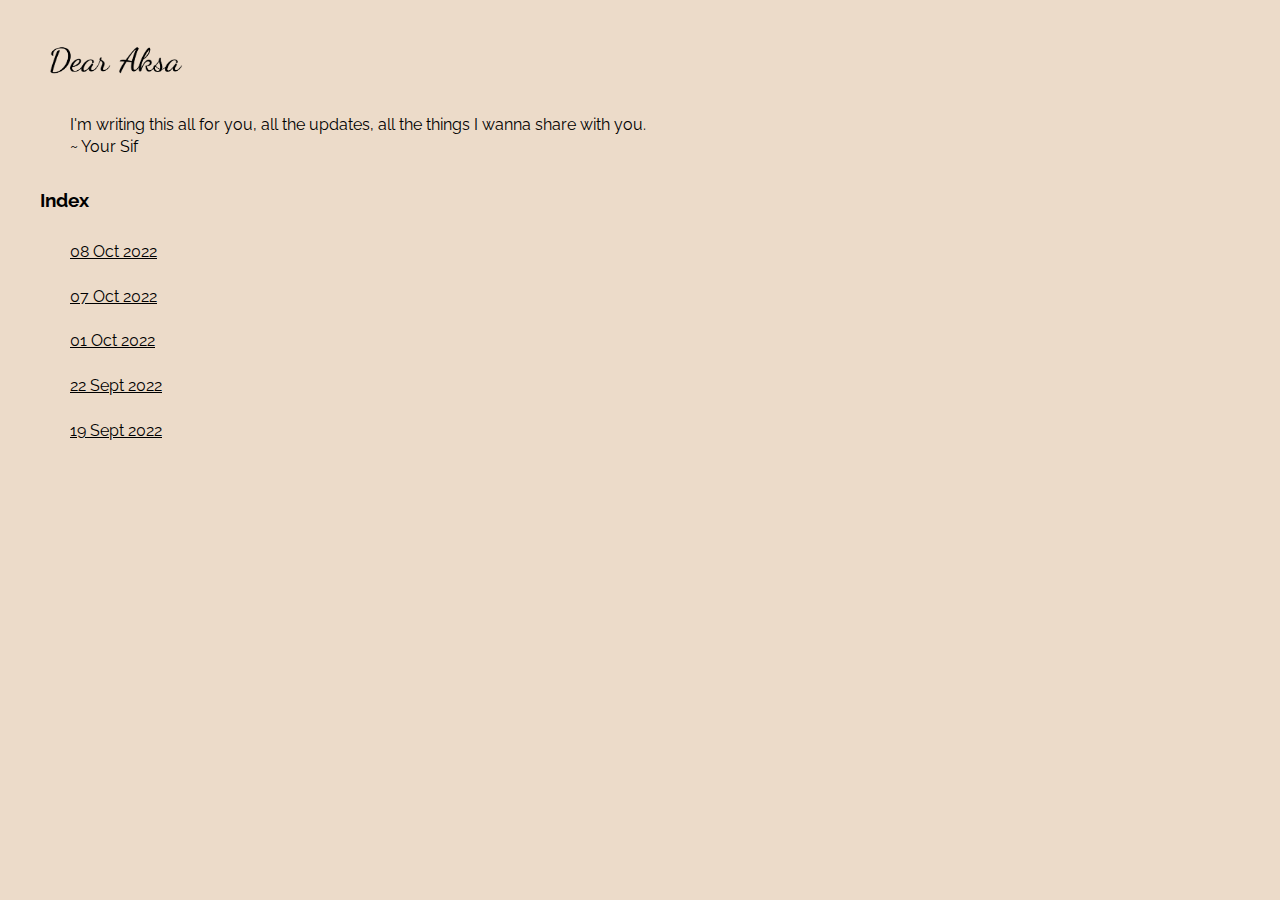
<file: index.html>
<!DOCTYPE html>
<html lang="en">
<head>
    <meta charset="UTF-8">
    <meta http-equiv="X-UA-Compatible" content="IE=edge">
    <meta name="viewport" content="width=device-width, initial-scale=1.0">
    <title>Dear Aksa</title>
    <link rel="icon" href="images/icon.png">
    <link rel="stylesheet" href="https://fonts.googleapis.com/css?family=Raleway">
    <link rel="stylesheet" href="css/style.css">
</head>
<body>
     <a href="https://dear-aksa.ml/">
        <img id="home" alt="home" src="images/profile.png" width="150" height="40">
    </a>
    <p>I'm writing this all for you, all the updates, all the things I wanna share with you.
        <br>
        ~ Your Sif
    </p>
    <h3>Index</h3>
    <p>
        <a href="081022.html">08 Oct 2022</a><br><br>
        <a href="071022.html">07 Oct 2022</a><br><br>
        <a href="011022.html">01 Oct 2022</a><br><br>
        <a href="220922.html">22 Sept 2022</a><br><br>
        <a href="190922.html">19 Sept 2022</a><br><br>
    </p>
</body>
</html>
</file>
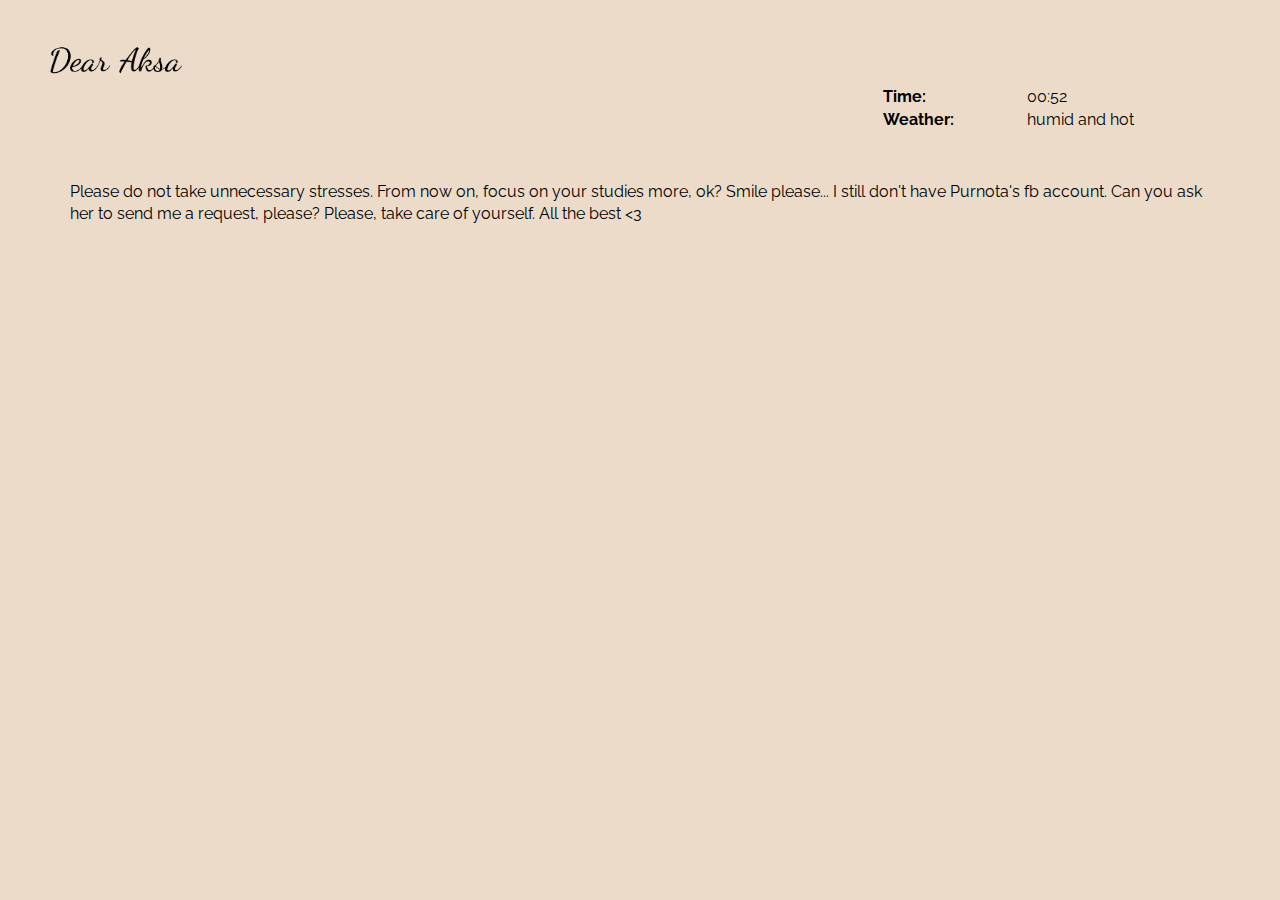
<file: 011022.html>
<!DOCTYPE html>
<html lang="en">
<head>
    <meta charset="UTF-8">
    <meta http-equiv="X-UA-Compatible" content="IE=edge">
    <meta name="viewport" content="width=device-width, initial-scale=1.0">
    <title>My Dear Aksa</title>
    <link rel="stylesheet" href="https://fonts.googleapis.com/css?family=Raleway">
    <link rel="stylesheet" href="css/style.css">
</head>
<body>
    <a href="https://dear-aksa.ml/">
        <img id="home" alt="home" src="images/profile.png" width="150" height="40">
    </a>
    <table class="moment">
        <tr>
            <th>Time:</th>
            <td>00:52</td>
        </tr>
        <tr>
            <th>Weather:</th>
            <td>humid and hot</td>
        </tr>
    </table>
    <br>
    <p> 
        Please do not take unnecessary stresses. From now on, focus on your studies more, ok? Smile please... I still don't have Purnota's fb account. Can you ask her to send me a request, please? Please, take care of yourself. All the best <3
    </p>
</body>
</html>
</file>
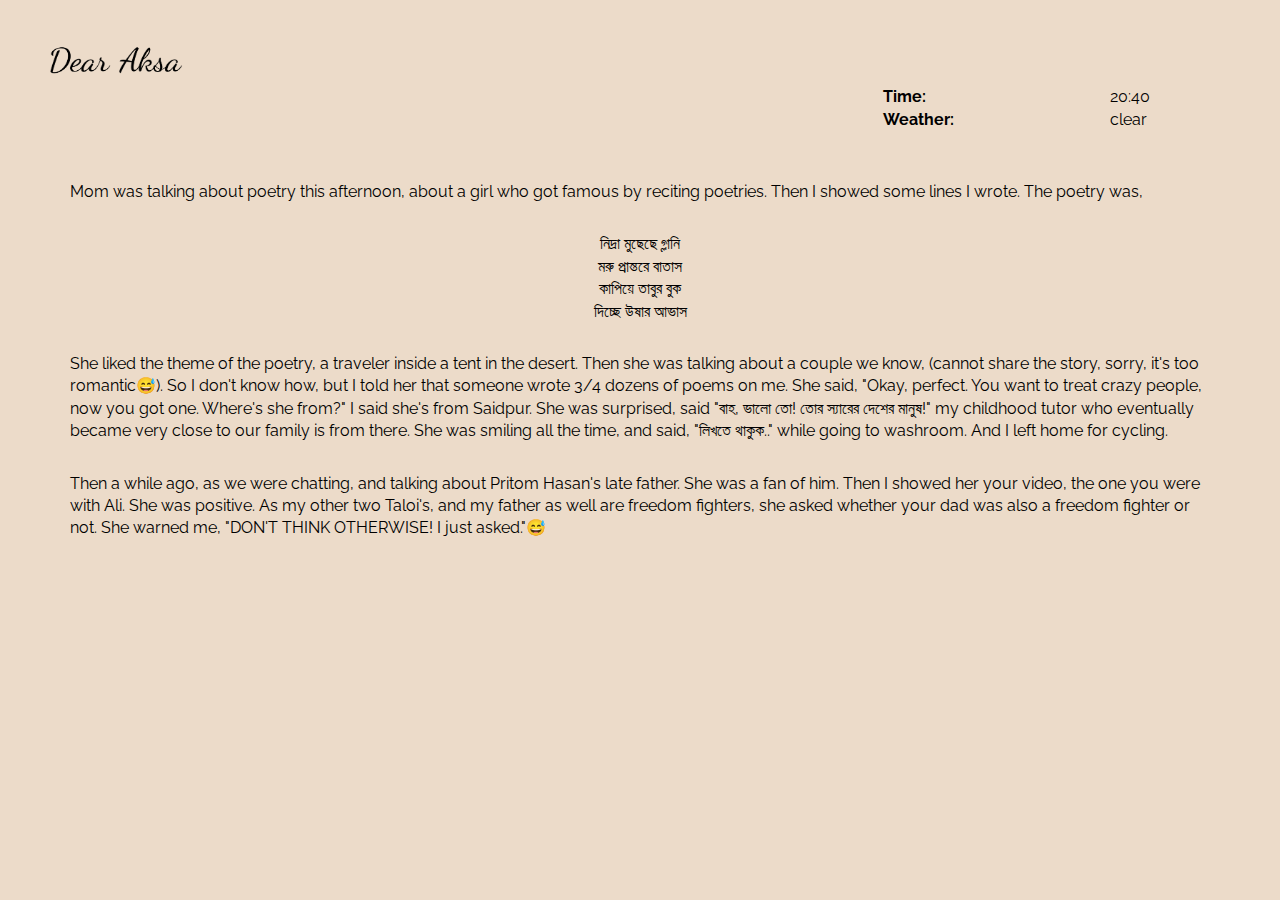
<file: 071022.html>
<!DOCTYPE html>
<html lang="en">
<head>
    <meta charset="UTF-8">
    <meta http-equiv="X-UA-Compatible" content="IE=edge">
    <meta name="viewport" content="width=device-width, initial-scale=1.0">
    <title>My Dear Aksa</title>
    <link rel="stylesheet" href="https://fonts.googleapis.com/css?family=Raleway">
    <link rel="stylesheet" href="css/style.css">
</head>
<body>
    <a href="https://dear-aksa.ml/">
        <img id="home" alt="home" src="images/profile.png" width="150" height="40">
    </a>
    <table class="moment">
        <tr>
            <th>Time:</th>
            <td>20:40</td>
        </tr>
        <tr>
            <th>Weather:</th>
            <td>clear</td>
        </tr>
    </table>
    <br>
    <p> 
        Mom was talking about poetry this afternoon, about a girl who got famous by reciting poetries. Then I showed some lines I wrote. The poetry was, 
    </p>
    <p class="center">
        নিদ্রা মুছেছে গ্লানি <br>
        মরু প্রান্তরে বাতাস <br>
        কাপিয়ে তাবুর বুক <br>
        দিচ্ছে উষার আভাস 
    </p>
    <p>    
        She liked the theme of the poetry, a traveler inside a tent in the desert. 
        Then she was talking about a couple we know, (cannot share the story, sorry, it's too romantic😅). 
        So I don't know how, but I told her that someone wrote 3/4 dozens of poems on me. 
        She said, "Okay, perfect. You want to treat crazy people, now you got one. Where's she from?" 
        I said she's from Saidpur. She was surprised, said "বাহ, ভালো তো! তোর স্যারের দেশের মানুষ!" 
        my childhood tutor who eventually became very close to our family is from there. 
        She was smiling all the time, and said, "লিখতে থাকুক.." while going to washroom. And I left home for cycling.
    </p>
    <p>
        Then a while ago, as we were chatting, and talking about Pritom Hasan's late father. 
        She was a fan of him. Then I showed her your video, the one you were with Ali. She was positive. 
        As my other two Taloi's, and my father as well are freedom fighters, she asked whether your dad was also a freedom fighter or not. 
        She warned me, "DON'T THINK OTHERWISE! I just asked."😅
    </p>
</body>
</html>
</file>
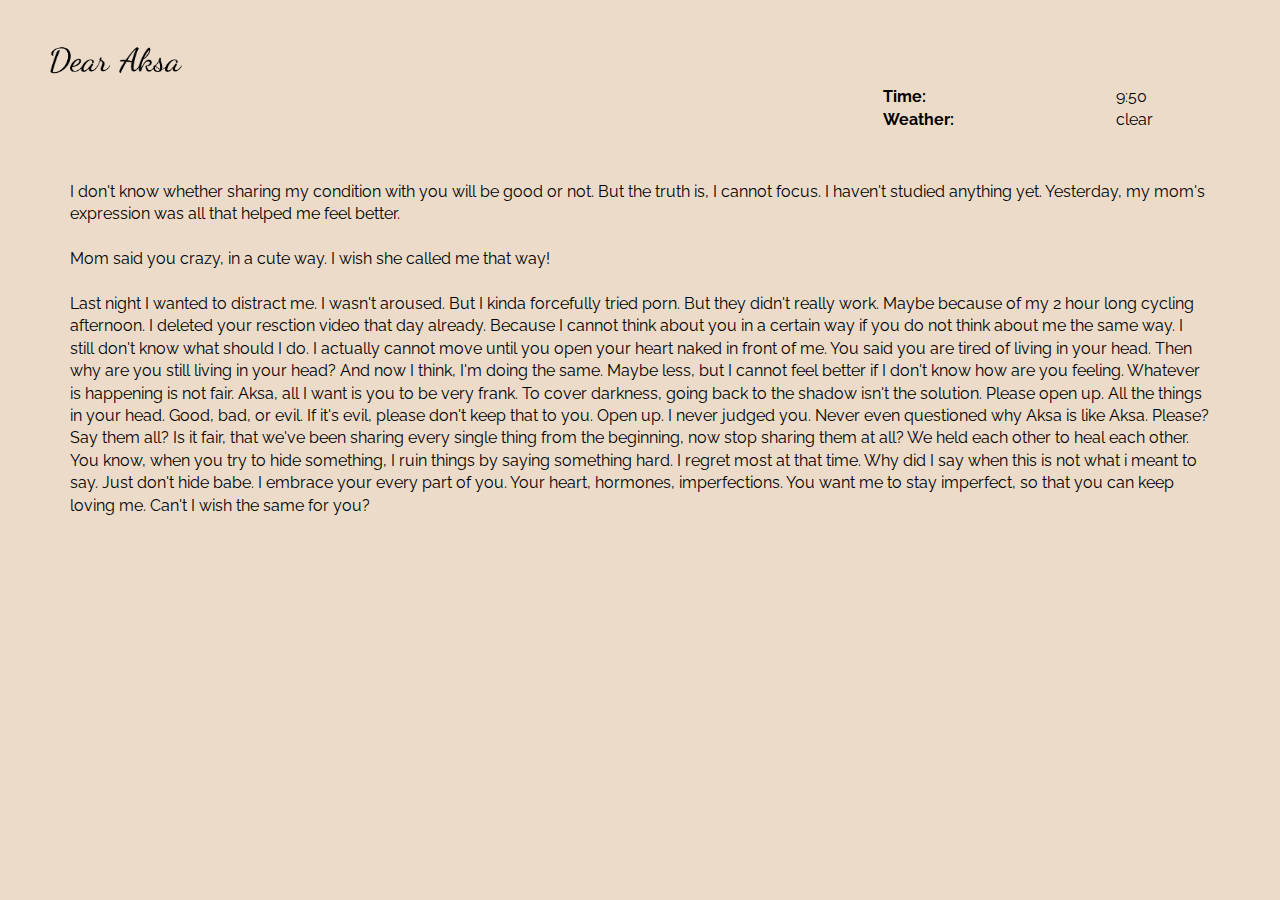
<file: 081022.html>
<!DOCTYPE html>
<html lang="en">
<head>
    <meta charset="UTF-8">
    <meta http-equiv="X-UA-Compatible" content="IE=edge">
    <meta name="viewport" content="width=device-width, initial-scale=1.0">
    <title>My Dear Aksa</title>
    <link rel="stylesheet" href="https://fonts.googleapis.com/css?family=Raleway">
    <link rel="stylesheet" href="css/style.css">
</head>
<body>
    <a href="https://dear-aksa.ml/">
        <img id="home" alt="home" src="images/profile.png" width="150" height="40">
    </a>
    <table class="moment">
        <tr>
            <th>Time:</th>
            <td>9:50</td>
        </tr>
        <tr>
            <th>Weather:</th>
            <td>clear</td>
        </tr>
    </table>
    <br>
    <p> 
       I don't know whether sharing my condition with you will be good or not. But the truth is, I cannot focus. 
       I haven't studied anything yet. Yesterday, my mom's expression was all that helped me feel better. 
       <br><br>
       Mom said you crazy, in a cute way. I wish she called me that way!
       <br><br>
       Last night I wanted to distract me. I wasn't aroused. But I kinda forcefully tried porn. But they didn't really work. Maybe because of my 2 hour long cycling afternoon.
       I deleted your resction video that day already. Because I cannot think about you in a certain way if you do not think about me the same way. 
       I still don't know what should I do. I actually cannot move until you open your heart naked in front of me. 
       You said you are tired of living in your head. Then why are you still living in your head? And now I think, I'm doing the same.
       Maybe less, but I cannot feel better if I don't know how are you feeling. Whatever is happening is not fair. 
       Aksa, all I want is you to be very frank. To cover darkness, going back to the shadow isn't the solution. Please open up. 
       All the things in your head. Good, bad, or evil. If it's evil, please don't keep that to you. Open up. I never judged you. 
       Never even questioned why Aksa is like Aksa. Please? Say them all? Is it fair, 
       that we've been sharing every single thing from the beginning, now stop sharing them at all? We held each other to heal each other.
       You know, when you try to hide something, I ruin things by saying something hard. I regret most at that time. Why did I say when this is not what i meant to say. 
       Just don't hide babe. I embrace your every part of you. Your heart, hormones, imperfections. 
       You want me to stay imperfect, so that you can keep loving me. Can't I wish the same for you?
          
    </p>
</body>
</html>
</file>
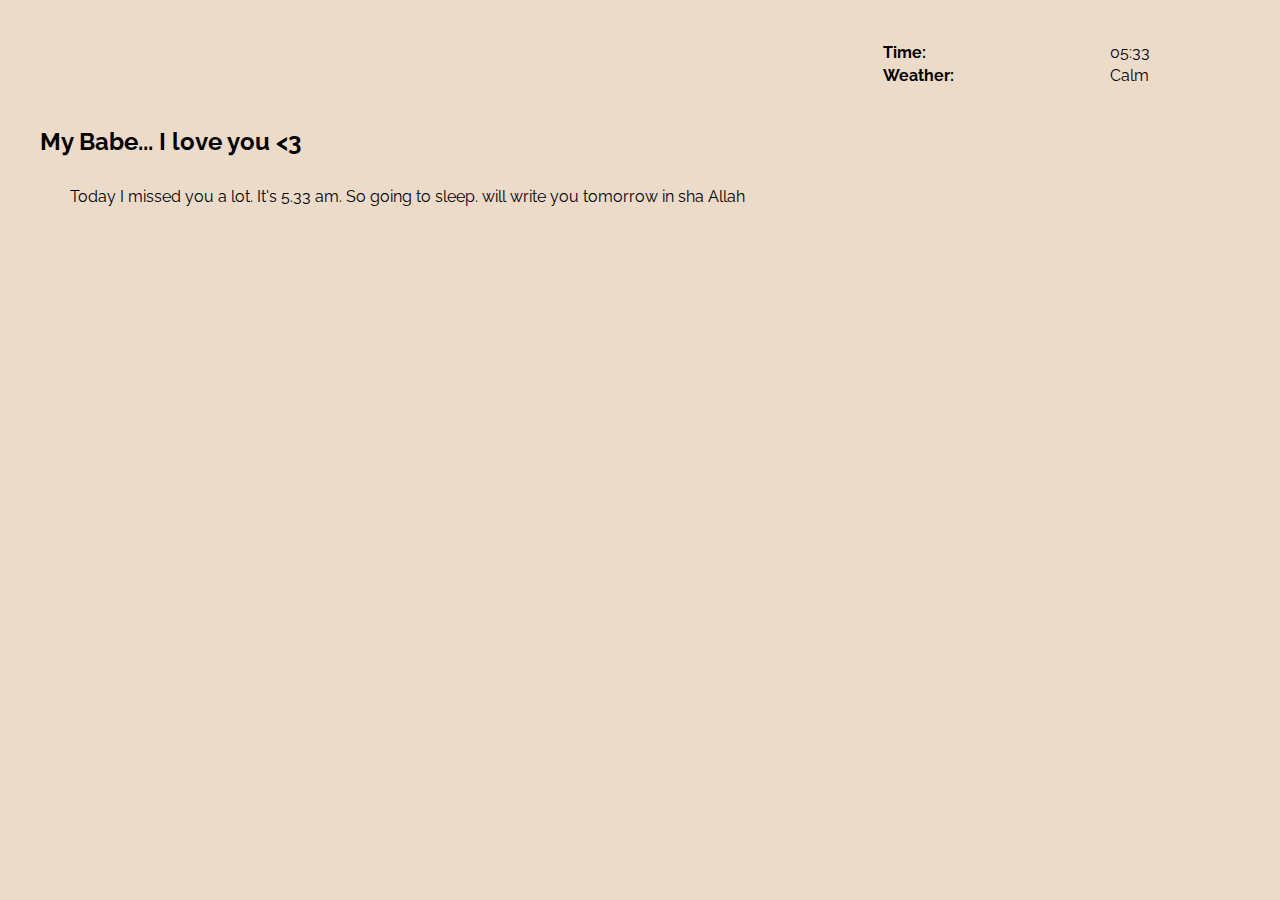
<file: 18-sept-22.html>
<!DOCTYPE html>
<html lang="en">
<head>
    <meta charset="UTF-8">
    <meta http-equiv="X-UA-Compatible" content="IE=edge">
    <meta name="viewport" content="width=device-width, initial-scale=1.0">
    <title>My Dear Aksa</title>
    <link rel="stylesheet" href="https://fonts.googleapis.com/css?family=Raleway">
    <link rel="stylesheet" href="css/style.css">
</head>
<body>
    <table class="moment" >
        <tr>
            <th>Time:</th>
            <td>05:33</td>
        </tr>
        <tr>
            <th>Weather:</th>
            <td>Calm</td>
        </tr>
    </table> 
    <br>
    <h2>My Babe... I love you <3 </h2>
    <p>Today I missed you a lot. It's 5.33 am. So going to sleep. will write you tomorrow in sha Allah
    </p>
</body>
</html>
</file>
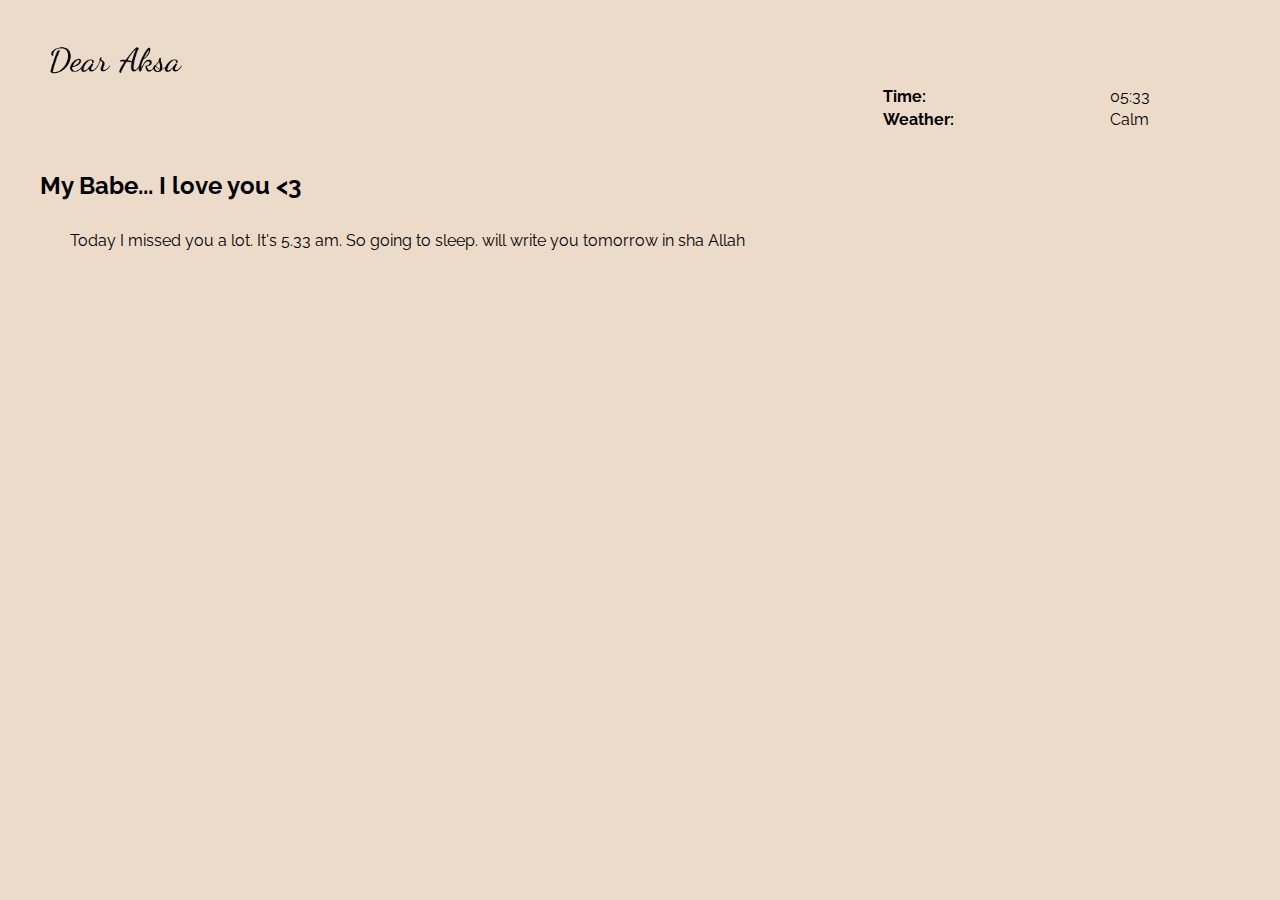
<file: 180922.html>
<!DOCTYPE html>
<html lang="en">
<head>
    <meta charset="UTF-8">
    <meta http-equiv="X-UA-Compatible" content="IE=edge">
    <meta name="viewport" content="width=device-width, initial-scale=1.0">
    <title>Dear Aksa</title>
    <link rel="stylesheet" href="https://fonts.googleapis.com/css?family=Raleway">
    <link rel="stylesheet" href="css/style.css">
</head>
<body>
    <a href="https://dear-aksa.rafissif.com/">
        <img alt="home" src="images/profile.png" width="150" height="40">
    </a>
    <table class="moment" >
        <tr>
            <th>Time:</th>
            <td>05:33</td>
        </tr>
        <tr>
            <th>Weather:</th>
            <td>Calm</td>
        </tr>
    </table> 
    <br>
    <h2>My Babe... I love you <3 </h2>
    <p>Today I missed you a lot. It's 5.33 am. So going to sleep. will write you tomorrow in sha Allah
    </p>
</body>
</html>
</file>
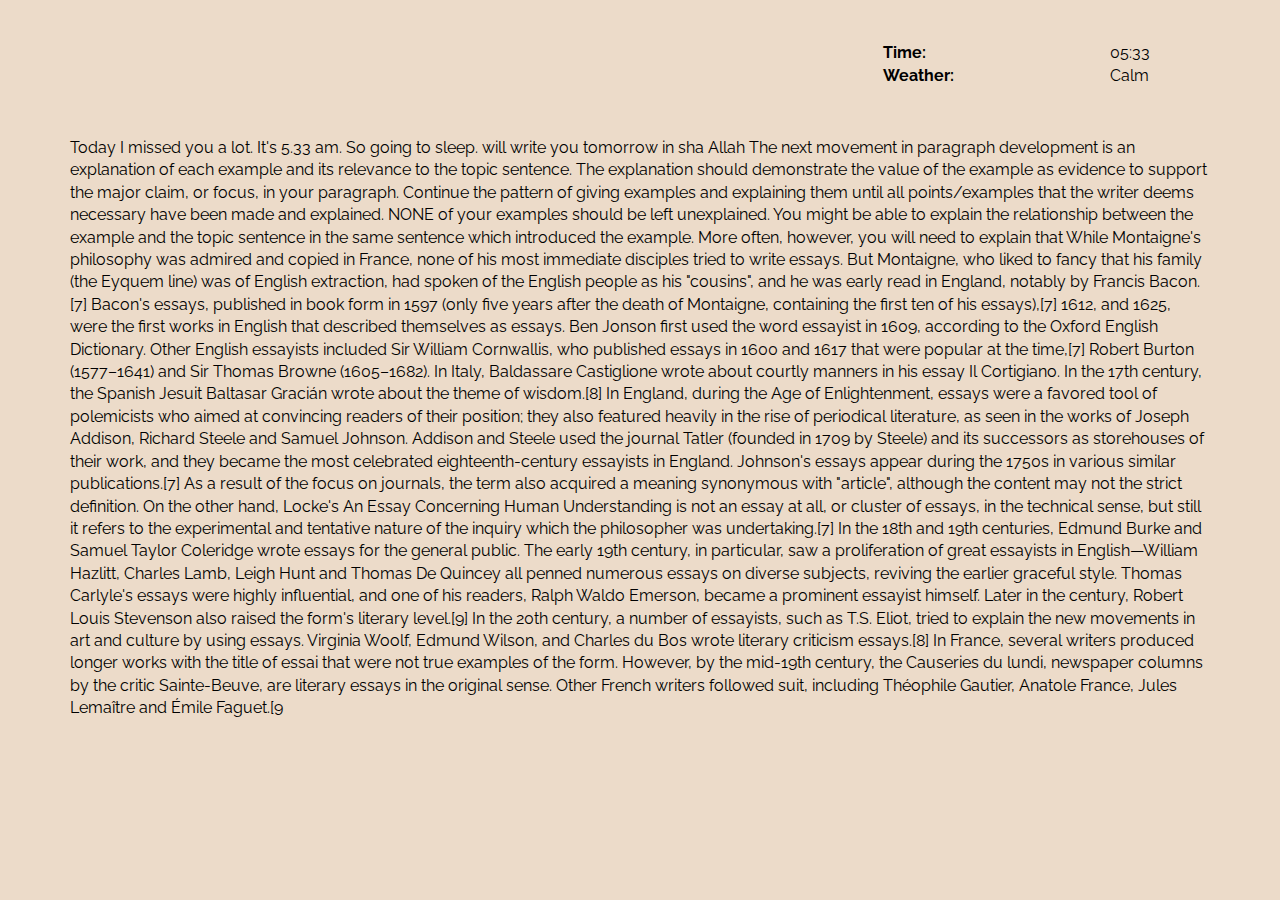
<file: 19-sept-22.html>
<!DOCTYPE html>
<html lang="en">
<head>
    <meta charset="UTF-8">
    <meta http-equiv="X-UA-Compatible" content="IE=edge">
    <meta name="viewport" content="width=device-width, initial-scale=1.0">
    <title>My Dear Aksa</title>
    <link rel="stylesheet" href="https://fonts.googleapis.com/css?family=Raleway">
    <link rel="stylesheet" href="css/style.css">
</head>
<body>
    <table class="moment">
        <tr>
            <th>Time:</th>
            <td>05:33</td>
        </tr>
        <tr>
            <th>Weather:</th>
            <td>Calm</td>
        </tr>
    </table>
    <br>
    <p>Today I missed you a lot. It's 5.33 am. So going to sleep. will write you tomorrow in sha Allah
      The next movement in paragraph development is an explanation of each example and its relevance to the topic sentence. The explanation should demonstrate the value of the example as evidence to support the major claim, or focus, in your paragraph.
Continue the pattern of giving examples and explaining them until all points/examples that the writer deems necessary have been made and explained. NONE of your examples should be left unexplained. You might be able to explain the relationship between the example and the topic sentence in the same sentence which introduced the example. More often, however, you will need to explain that While Montaigne's philosophy was admired and copied in France, none of his most immediate disciples tried to write essays. But Montaigne, who liked to fancy that his family (the Eyquem line) was of English extraction, had spoken of the English people as his "cousins", and he was early read in England, notably by Francis Bacon.[7]

Bacon's essays, published in book form in 1597 (only five years after the death of Montaigne, containing the first ten of his essays),[7] 1612, and 1625, were the first works in English that described themselves as essays. Ben Jonson first used the word essayist in 1609, according to the Oxford English Dictionary. Other English essayists included Sir William Cornwallis, who published essays in 1600 and 1617 that were popular at the time,[7] Robert Burton (1577–1641) and Sir Thomas Browne (1605–1682). In Italy, Baldassare Castiglione wrote about courtly manners in his essay Il Cortigiano. In the 17th century, the Spanish Jesuit Baltasar Gracián wrote about the theme of wisdom.[8]

In England, during the Age of Enlightenment, essays were a favored tool of polemicists who aimed at convincing readers of their position; they also featured heavily in the rise of periodical literature, as seen in the works of Joseph Addison, Richard Steele and Samuel Johnson. Addison and Steele used the journal Tatler (founded in 1709 by Steele) and its successors as storehouses of their work, and they became the most celebrated eighteenth-century essayists in England. Johnson's essays appear during the 1750s in various similar publications.[7] As a result of the focus on journals, the term also acquired a meaning synonymous with "article", although the content may not the strict definition. On the other hand, Locke's An Essay Concerning Human Understanding is not an essay at all, or cluster of essays, in the technical sense, but still it refers to the experimental and tentative nature of the inquiry which the philosopher was undertaking.[7]

In the 18th and 19th centuries, Edmund Burke and Samuel Taylor Coleridge wrote essays for the general public. The early 19th century, in particular, saw a proliferation of great essayists in English—William Hazlitt, Charles Lamb, Leigh Hunt and Thomas De Quincey all penned numerous essays on diverse subjects, reviving the earlier graceful style. Thomas Carlyle's essays were highly influential, and one of his readers, Ralph Waldo Emerson, became a prominent essayist himself. Later in the century, Robert Louis Stevenson also raised the form's literary level.[9] In the 20th century, a number of essayists, such as T.S. Eliot, tried to explain the new movements in art and culture by using essays. Virginia Woolf, Edmund Wilson, and Charles du Bos wrote literary criticism essays.[8]

In France, several writers produced longer works with the title of essai that were not true examples of the form. However, by the mid-19th century, the Causeries du lundi, newspaper columns by the critic Sainte-Beuve, are literary essays in the original sense. Other French writers followed suit, including Théophile Gautier, Anatole France, Jules Lemaître and Émile Faguet.[9
    </p>
</body>
</html>
</file>
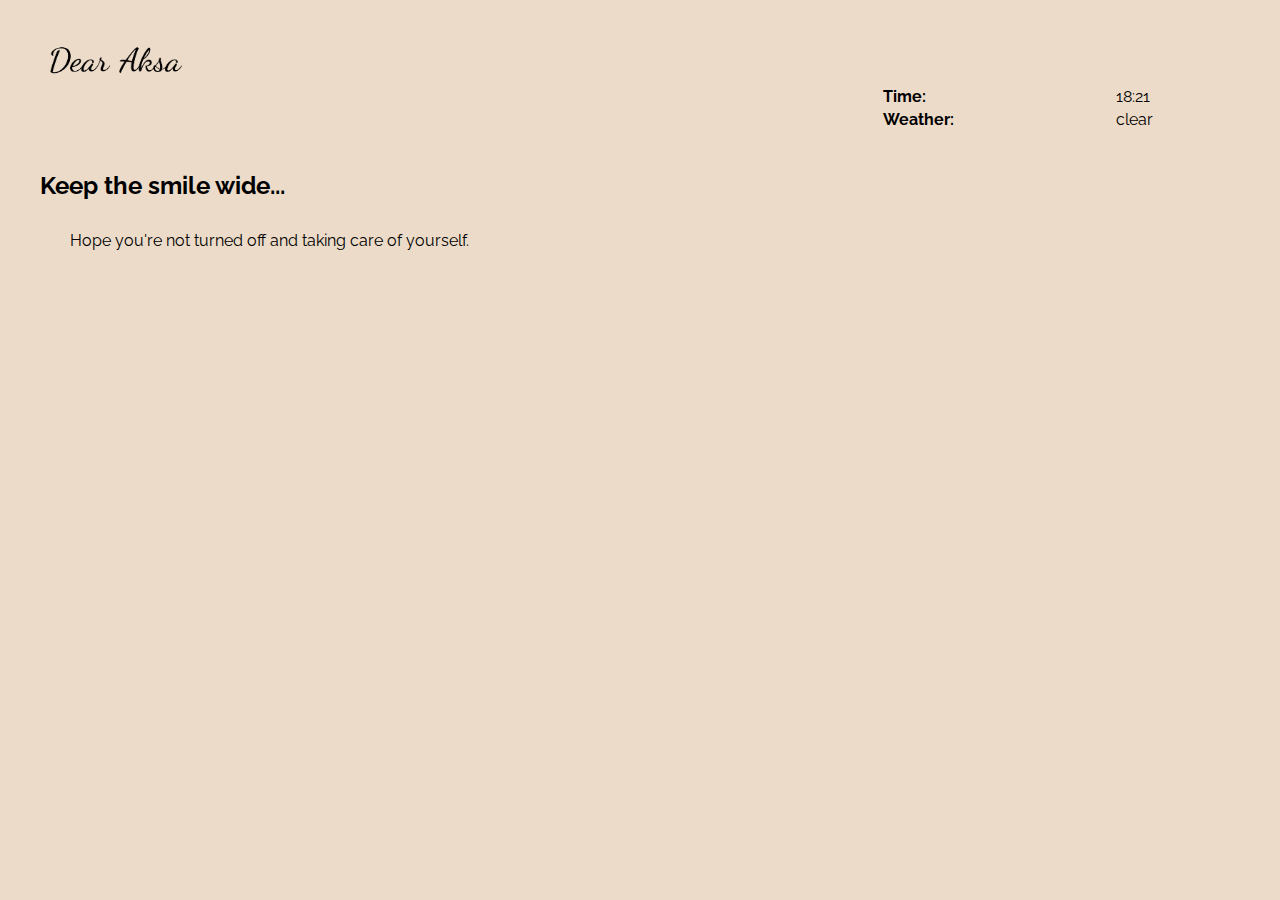
<file: 190922.html>
<!DOCTYPE html>
<html lang="en">
<head>
    <meta charset="UTF-8">
    <meta http-equiv="X-UA-Compatible" content="IE=edge">
    <meta name="viewport" content="width=device-width, initial-scale=1.0">
    <title>My Dear Aksa</title>
    <link rel="stylesheet" href="https://fonts.googleapis.com/css?family=Raleway">
    <link rel="stylesheet" href="css/style.css">
</head>
<body>
    <a href="https://dear-aksa.ml/">
        <img id="home" alt="home" src="images/profile.png" width="150" height="40">
    </a>
    <table class="moment">
        <tr>
            <th>Time:</th>
            <td>18:21</td>
        </tr>
        <tr>
            <th>Weather:</th>
            <td>clear</td>
        </tr>
    </table>
    <br>
    <h2>Keep the smile wide...</h2>
    <p>Hope you're not turned off and taking care of yourself.</p>
</body>
</html>
</file>
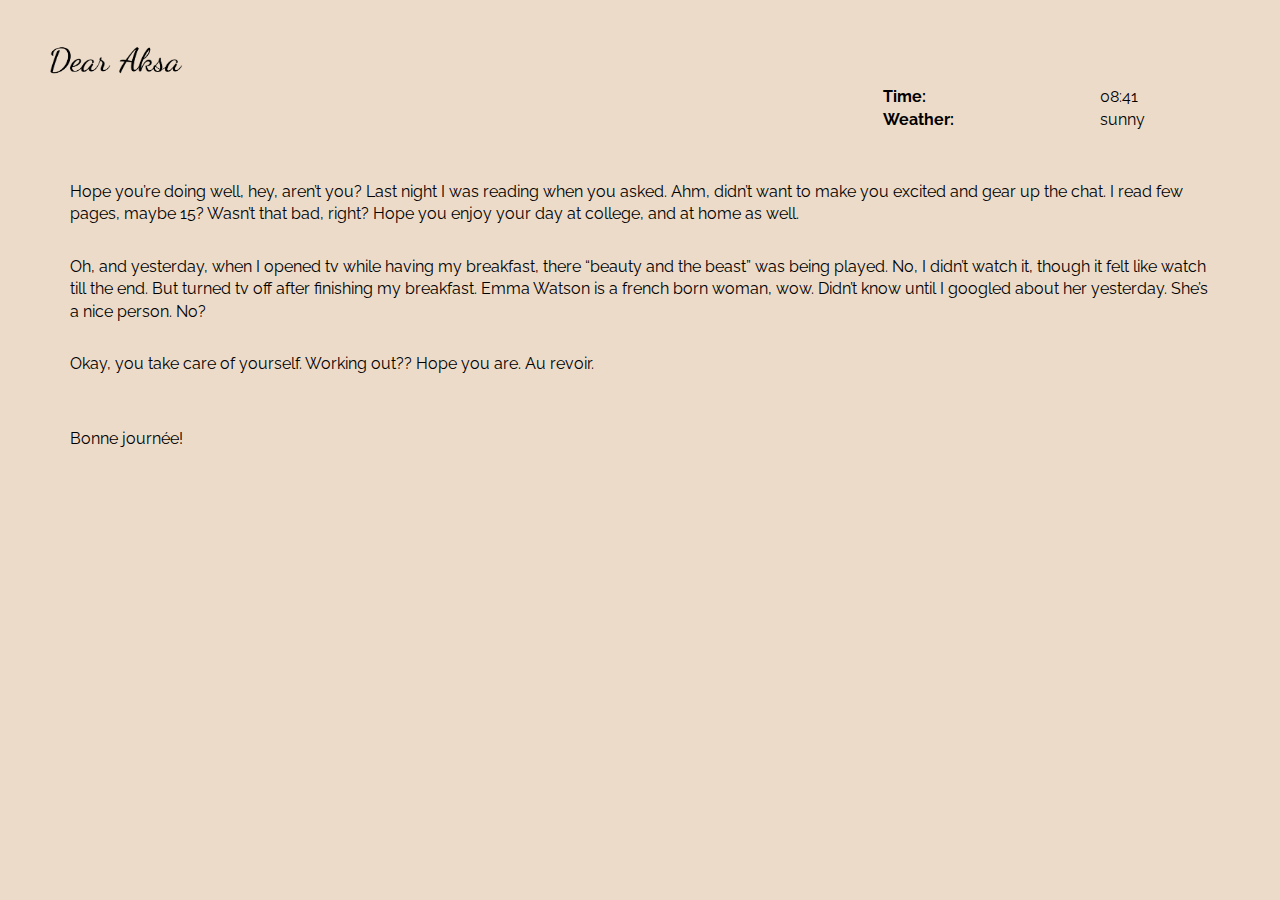
<file: 220922.html>
<!DOCTYPE html>
<html lang="en">
<head>
    <meta charset="UTF-8">
    <meta http-equiv="X-UA-Compatible" content="IE=edge">
    <meta name="viewport" content="width=device-width, initial-scale=1.0">
    <title>My Dear Aksa</title>
    <link rel="stylesheet" href="https://fonts.googleapis.com/css?family=Raleway">
    <link rel="stylesheet" href="css/style.css">
</head>
<body>
    <a href="https://dear-aksa.ml/">
        <img id="home" alt="home" src="images/profile.png" width="150" height="40">
    </a>
    <table class="moment">
        <tr>
            <th>Time:</th>
            <td>08:41</td>
        </tr>
        <tr>
            <th>Weather:</th>
            <td>sunny</td>
        </tr>
    </table>
    <br>
    <p> 
        Hope you’re doing well, hey, aren’t you? 
        Last night I was reading when you asked. Ahm, didn’t want to make you excited and gear up the chat. I read few pages, maybe 15? Wasn’t that bad, right?
        Hope you enjoy your day at college, and at home as well.
    </p>
    <p>
        Oh, and yesterday, when I opened tv while having my breakfast, there “beauty and the beast” was being played. No, I didn’t watch it, though it felt like watch till the end. But turned tv off after finishing my breakfast. Emma Watson is a french born woman, wow. Didn’t know until I googled about her yesterday. She’s a nice person. No?<br>
    </p>
    <p> Okay, you take care of yourself. Working out?? Hope you are. Au revoir.
    </p>
    <p><br>
        Bonne journée!
    </p>
</body>
</html>
</file>
<file: css/style.css>
body {
    margin: 40px;
    font-family: "Raleway", sans-serif;
    background-color: #ecdbc9;
}
table.moment {
    margin-left: auto;
    width: 30%;
    text-align: left;
}
p {
    text-align: left;
    margin: 30px;
    line-height: 140%;
}
/* unvisited link */
a:link {
  color: black;
}

/* visited link */
a:visited {
  color: grey;
}

p.center {
  text-align: center;
}
</file>
